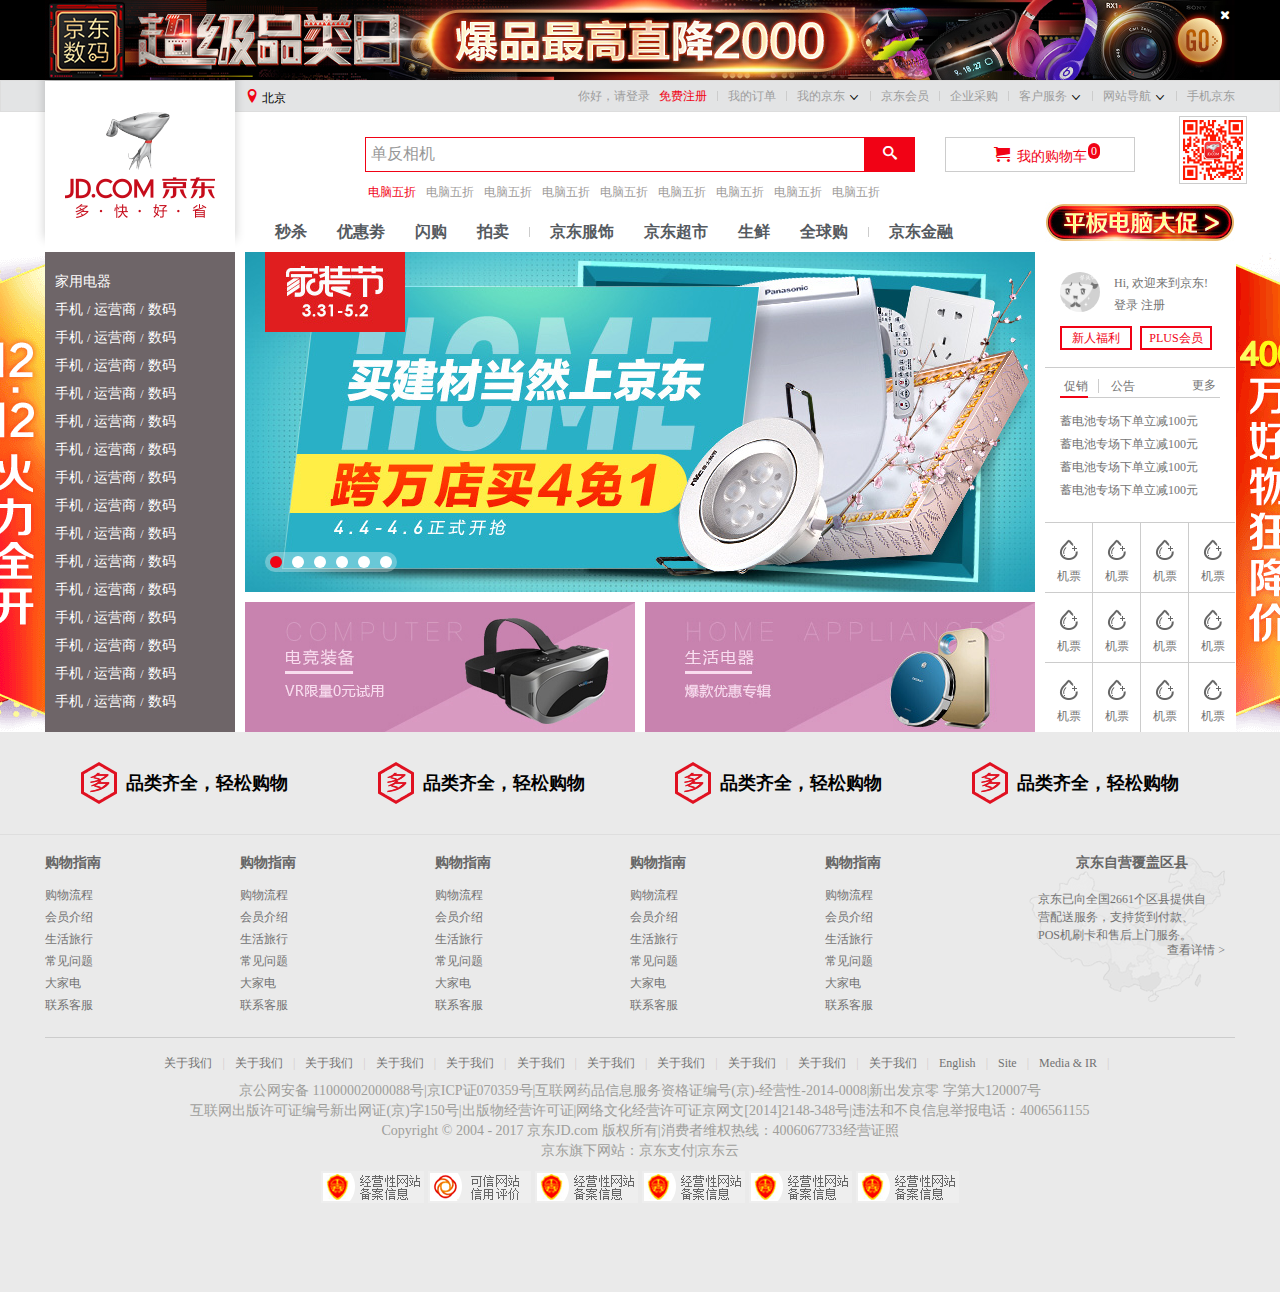
<file: jd/index.html>
<!DOCTYPE html>
<html lang="en">
<head>
	<meta charset="UTF-8">
	<title>京东(JD.COM)-正品低价、品质保障、配送及时、轻松购物！</title>
	<meta name="description" content="京东JD.COM-专业的综合网上购物商城,销售家电、数码通讯、电脑、家居百货、服装服饰、母婴、图书、食品等数万个品牌优质商品.便捷、诚信的服务，为您提供愉悦的网上购物体验!" />
	<meta name="Keywords" content="网上购物,网上商城,手机,笔记本,电脑,MP3,CD,VCD,DV,相机,数码,配件,手表,存储卡,京东" />
	<!-- 引入标题图标 -->
	<link rel="shortcut icon" href="favicon.ico"  type="image/x-icon"/>
	<!-- normalize 里面css 初始化 针对浏览器 -->
	<link rel="stylesheet" type="text/css" href="css/normalize.css">
	<!-- base 里面只写公共样式 头部和底部样式 -->
	<link rel="stylesheet" type="text/css" href="css/base.css">
	<!-- 首页css -->
	<link rel="stylesheet" type="text/css" href="css/index.css">
	<script src="js/jquery-1.12.1.js"></script>
	<script src="js/index.js"></script>
</head>
<body>
	<!-- 顶部广告栏 -->
	<div class="J_event">
		<a href="#" class="w">
			<i></i>
		</a>
	</div>
	<!-- 快捷导航栏 Start-->
	<div class="shortcut">
		<div class="w">
			<ul class="fl">
				<li>
					<i class="pos"></i>
					北京
				</li>
			</ul>
			<ul class="fr">
				<li>
					<a href="#">
						你好，请登录&nbsp;&nbsp;
					</a>
					<a href="#" class="style-red">
					 	免费注册
					</a>
				</li>
				<!-- 竖线 -->
				<li class="spacer"></li>
				<li>
					<a href="#">我的订单</a>
				</li>
				<li class="spacer"></li>
				<li class="dropdown">
					<a href="#">我的京东</a>
					<i></i>
				</li>
				<li class="spacer"></li>
				<li>
					<a href="#">京东会员</a>
				</li>
				<li class="spacer"></li>
				<li>
					<a href="#">企业采购</a>
				</li>
				<li class="spacer"></li>
				<li class="dropdown">
					<a href="#">客户服务</a>
					<i></i>
				</li>
				<li class="spacer"></li>
				<li class="dropdown">
					<a href="#">网站导航</a>
					<i></i>
				</li>
				<li class="spacer"></li>
				<li style="position: relative; z-index: 1">
					<a href="#">手机京东</a>
					<div class="erweima">
						<img src="images/mobile.png" alt="">
					</div>
				</li>
			</ul>
		</div>
	</div>
	<!-- 快捷导航栏 END-->
	<!-- header部分 Start-->
	<div class="header">
		<div class="w inner">
			<!-- logo 部分 -->
			<div class="logo">
				<h1>
					<a href="#" title="京东网">京东</a>
				</h1>
			</div>
			<!-- 搜索部分 -->
			<div class="search">
				<input type="text" name="" value="单反相机">
				<button type="">
					<i></i>
				</button>
			</div>
			<!-- 热词部分 -->
			<div class="hotwords">
				<a href="#" class="style-red">电脑五折</a>
				<a href="#">电脑五折</a>
				<a href="#">电脑五折</a>
				<a href="#">电脑五折</a>
				<a href="#">电脑五折</a>
				<a href="#">电脑五折</a>
				<a href="#">电脑五折</a>
				<a href="#">电脑五折</a>
				<a href="#">电脑五折</a>
			</div>
			<!-- 购物车部分 -->
			<div class="myCar">
				<i></i>
				<a href="#" title="">我的购物车</a>
				<em>0</em>
			</div>
			<!-- 导航栏信息 -->
			<div class="navitems">
				<ul>
					<li><a href="#">秒杀</a></li>
					<li><a href="#">优惠劵</a></li>
					<li><a href="#">闪购</a></li>
					<li><a href="#">拍卖</a></li>
				</ul>
				<div class="spacer"></div>
				<ul>
					<li><a href="#">京东服饰</a></li>
					<li><a href="#">京东超市</a></li>
					<li><a href="#">生鲜</a></li>
					<li><a href="#">全球购</a></li>
				</ul>
				<div class="spacer"></div>
				<ul>
					<li><a href="#">京东金融</a></li>
				</ul>
			</div>
			<!-- 电脑 -->
			<div class="computer">
				<a href="#">
					<img src="images/computer.jpg" height="40" width="190" alt="">
				</a>
			</div>
		</div>
	</div> 
	<!-- header部分 END-->
	
	<!-- main部分 Start -->
	<div class="jd">
		<div class="w jd-inner">
			<!-- 左侧导航栏 -->
			<div class="jd-clo1">
				<ul>
					<li>
						<a href="#">家用电器</a>
					</li>
					<li>
						<a href="#">手机</a>
						<span>/</span>
						<a href="#">运营商</a>
						<span>/</span>
						<a href="#">数码</a>
					</li>
					<li>
						<a href="#">手机</a>
						<span>/</span>
						<a href="#">运营商</a>
						<span>/</span>
						<a href="#">数码</a>
					</li>
					<li>
						<a href="#">手机</a>
						<span>/</span>
						<a href="#">运营商</a>
						<span>/</span>
						<a href="#">数码</a>
					</li>
					<li>
						<a href="#">手机</a>
						<span>/</span>
						<a href="#">运营商</a>
						<span>/</span>
						<a href="#">数码</a>
					</li>
					<li>
						<a href="#">手机</a>
						<span>/</span>
						<a href="#">运营商</a>
						<span>/</span>
						<a href="#">数码</a>
					</li>
					<li>
						<a href="#">手机</a>
						<span>/</span>
						<a href="#">运营商</a>
						<span>/</span>
						<a href="#">数码</a>
					</li>
					<li>
						<a href="#">手机</a>
						<span>/</span>
						<a href="#">运营商</a>
						<span>/</span>
						<a href="#">数码</a>
					</li>
					<li>
						<a href="#">手机</a>
						<span>/</span>
						<a href="#">运营商</a>
						<span>/</span>
						<a href="#">数码</a>
					</li>
					<li>
						<a href="#">手机</a>
						<span>/</span>
						<a href="#">运营商</a>
						<span>/</span>
						<a href="#">数码</a>
					</li>
					<li>
						<a href="#">手机</a>
						<span>/</span>
						<a href="#">运营商</a>
						<span>/</span>
						<a href="#">数码</a>
					</li>
					<li>
						<a href="#">手机</a>
						<span>/</span>
						<a href="#">运营商</a>
						<span>/</span>
						<a href="#">数码</a>
					</li>
					<li>
						<a href="#">手机</a>
						<span>/</span>
						<a href="#">运营商</a>
						<span>/</span>
						<a href="#">数码</a>
					</li>
					<li>
						<a href="#">手机</a>
						<span>/</span>
						<a href="#">运营商</a>
						<span>/</span>
						<a href="#">数码</a>
					</li>
					<li>
						<a href="#">手机</a>
						<span>/</span>
						<a href="#">运营商</a>
						<span>/</span>
						<a href="#">数码</a>
					</li>
					<li>
						<a href="#">手机</a>
						<span>/</span>
						<a href="#">运营商</a>
						<span>/</span>
						<a href="#">数码</a>
					</li>
				</ul>
			</div>
			<!-- 中间轮播图模块 start-->
			<div class="jd-clo2">
				<div class="jd-clo2-hd">
					<!-- 小箭头 -->
						<a href="javaScript: void(0);" class="arr-l"></a>
						<a href="javaScript: void(0);" class="arr-r"></a>
					<!-- 小圆点 -->
					<ol>
						<!--<li class="current"></li>
						<li></li>
						<li></li>
						<li></li>
						<li></li>
						<li></li>
						<li></li>
						<li></li>-->
					</ol>
					<ul>
						<li><a href="#"><img src="images/1.jpg"></a></li>
						<li><a href="#"><img src="images/2.jpg"></a></li>
						<li><a href="#"><img src="images/3.jpg"></a></li>
						<li><a href="#"><img src="images/4.jpg"></a></li>
						<li><a href="#"><img src="images/5.jpg"></a></li>
						<li><a href="#"><img src="images/6.jpg"></a></li>
					</ul>
				</div>
				
				<div class="jd-clo2-bd">
					<div class="firstPic">
    					<img src="images/pic1.jpg" >
    				</div>
    				<div>
    					<img src="images/pic2.jpg" >
    				</div>
				</div>
			</div>
			<!-- 中间轮播图模块 end-->
			<!-- 右侧功能模块 start -->
			<div class="jd-clo3">
				<!-- 用户模块 -->
				<div class="user">
					 <div class="user-info">
                        Hi, 欢迎来到京东!  <br />
                        <a href="#">登录</a> 
                        <a href="#">注册</a> 
                        <a href="#" class="info-img">
                            <img src="images/no_login.jpg">
                        </a>
                    </div>
                    <div class="user-profit">
                        <a href="#">新人福利</a>
                        <a href="#">PLUS会员</a>
                    </div>
				</div>
				<div class="news">
					 <div class="tab-hd">
                        <a href="javascript:;" class="cuxiao">促销</a>
                        <a href="javascript:;">公告</a>
                        <a href="#" class="more1">更多</a>
                        <div class="line"></div>
                    </div>
                    <div class="tab-bd">
                        <ul>
                            <li><a href="#">蓄电池专场下单立减100元</a></li>
                            <li><a href="#">蓄电池专场下单立减100元</a></li>
                            <li><a href="#">蓄电池专场下单立减100元</a></li>
                            <li><a href="#">蓄电池专场下单立减100元</a></li>
                        </ul>
                      <!--   <ul>
                            <li><a href="#">蓄电池专场下单立减100元</a></li>
                            <li><a href="#">蓄电池专场下单立减100元</a></li>
                            <li><a href="#">蓄电池专场下单立减100元</a></li>
                            <li><a href="#">蓄电池专场下单立减100元</a></li>
                        </ul> -->
                    </div>
				</div>
				<div class="jd-service">
					<ul>
                        <li>
                            <a href="#">
                                <i></i>
                                <p>机票</p>
                            </a>
                        </li>
                        <li>
                            <a href="#">
                                <i></i>
                                <p>机票</p>
                            </a>
                        </li>
                        <li>
                            <a href="#">
                                <i></i>
                                <p>机票</p>
                            </a>
                        </li>
                        <li>
                            <a href="#">
                                <i></i>
                                <p>机票</p>
                            </a>
                        </li>
                        <li>
                            <a href="#">
                                <i></i>
                                <p>机票</p>
                            </a>
                        </li>
                        <li>
                            <a href="#">
                                <i></i>
                                <p>机票</p>
                            </a>
                        </li>
                        <li>
                            <a href="#">
                                <i></i>
                                <p>机票</p>
                            </a>
                        </li>
                        <li>
                            <a href="#">
                                <i></i>
                                <p>机票</p>
                            </a>
                        </li>
                        <li>
                            <a href="#">
                                <i></i>
                                <p>机票</p>
                            </a>
                        </li>
                        <li>
                            <a href="#">
                                <i></i>
                                <p>机票</p>
                            </a>
                        </li>
                        <li>
                            <a href="#">
                                <i></i>
                                <p>机票</p>
                            </a>
                        </li>
                        <li>
                            <a href="#">
                                <i></i>
                                <p>机票</p>
                            </a>
                        </li>

                    </ul>
				</div>
			</div>
			<!-- 右侧功能模块 start -->
		</div>
		<!-- 通栏广告 -->
		<div class="ad">
			<a href="#"></a>
		</div>
	</div>
	<!-- main部分 End -->

	<!-- 页面底部分 Start-->
	<div class="footer">
		<!-- 服务模块 -->
		<div class="footer-service">
			<div class="footer-service-inner w">
				<ul class="clearfix">
					<li>
						<div class="service_unit">
							<h5>多</h5>
							<p>品类齐全，轻松购物</p>
						</div>
					</li>
					<li>
						<div class="service_unit">
							<h5>多</h5>
							<p>品类齐全，轻松购物</p>
						</div>
					</li>
					<li>
						<div class="service_unit">
							<h5>多</h5>
							<p>品类齐全，轻松购物</p>
						</div>
					</li>
					<li>
						<div class="service_unit">
							<h5>多</h5>
							<p>品类齐全，轻松购物</p>
						</div>
					</li>

				</ul>
			</div>
		</div>
		<!-- 帮助模块 -->
		<div class="help w clearfix">
			<dl>
				<dt>购物指南</dt>
     	  	 	<dd><a href="#">购物流程</a></dd>
     	  	 	<dd><a href="#">会员介绍</a></dd>
     	  	 	<dd><a href="#">生活旅行</a></dd>
     	  	 	<dd><a href="#">常见问题</a></dd>
     	  	 	<dd><a href="#">大家电</a></dd>
     	  	 	<dd><a href="#">联系客服</a></dd>
			</dl>
			<dl>
				<dt>购物指南</dt>
     	  	 	<dd><a href="#">购物流程</a></dd>
     	  	 	<dd><a href="#">会员介绍</a></dd>
     	  	 	<dd><a href="#">生活旅行</a></dd>
     	  	 	<dd><a href="#">常见问题</a></dd>
     	  	 	<dd><a href="#">大家电</a></dd>
     	  	 	<dd><a href="#">联系客服</a></dd>
			</dl>
			<dl>
				<dt>购物指南</dt>
     	  	 	<dd><a href="#">购物流程</a></dd>
     	  	 	<dd><a href="#">会员介绍</a></dd>
     	  	 	<dd><a href="#">生活旅行</a></dd>
     	  	 	<dd><a href="#">常见问题</a></dd>
     	  	 	<dd><a href="#">大家电</a></dd>
     	  	 	<dd><a href="#">联系客服</a></dd>
			</dl>
			<dl>
				<dt>购物指南</dt>
     	  	 	<dd><a href="#">购物流程</a></dd>
     	  	 	<dd><a href="#">会员介绍</a></dd>
     	  	 	<dd><a href="#">生活旅行</a></dd>
     	  	 	<dd><a href="#">常见问题</a></dd>
     	  	 	<dd><a href="#">大家电</a></dd>
     	  	 	<dd><a href="#">联系客服</a></dd>
			</dl>
			<dl>
				<dt>购物指南</dt>
     	  	 	<dd><a href="#">购物流程</a></dd>
     	  	 	<dd><a href="#">会员介绍</a></dd>
     	  	 	<dd><a href="#">生活旅行</a></dd>
     	  	 	<dd><a href="#">常见问题</a></dd>
     	  	 	<dd><a href="#">大家电</a></dd>
     	  	 	<dd><a href="#">联系客服</a></dd>
			</dl>
			<dl class="cover">
     	  	 	<dt>京东自营覆盖区县</dt>
     	  	 	<dd class="info">京东已向全国2661个区县提供自营配送服务，支持货到付款、POS机刷卡和售后上门服务。
     	  	 	</dd>
     	  	 	<dd class="more"><a href="#">查看详情 > </a></dd>	
     	  	 </dl>
		</div>	
		<!-- 版权模块 -->
		<div class="w copyright">			
			<div class="links">
				<a href="#">关于我们</a>
				<span>|</span>
				<a href="#">关于我们</a>
				<span>|</span>
				<a href="#">关于我们</a>
				<span>|</span>
				<a href="#">关于我们</a>
				<span>|</span>
				<a href="#">关于我们</a>
				<span>|</span>
				<a href="#">关于我们</a>
				<span>|</span>
				<a href="#">关于我们</a>
				<span>|</span>
				<a href="#">关于我们</a>
				<span>|</span>
				<a href="#">关于我们</a>
				<span>|</span>
				<a href="#">关于我们</a>
				<span>|</span>
				<a href="#">关于我们</a>
				<span>|</span>

				<a href="#">English</a>
				<span>|</span>
				<a href="#">Site</a>
				<span>|</span>
				<a href="#">Media & IR</a>
				<span>|</span>
			</div>

			<div class="c-info">
				<p>京公网安备 11000002000088号|京ICP证070359号|互联网药品信息服务资格证编号(京)-经营性-2014-0008|新出发京零 字第大120007号</p>
				<p>互联网出版许可证编号新出网证(京)字150号|出版物经营许可证|网络文化经营许可证京网文[2014]2148-348号|违法和不良信息举报电话：4006561155</p>
				<p>Copyright © 2004 - 2017  京东JD.com 版权所有|消费者维权热线：4006067733经营证照</p>
				<p>京东旗下网站：京东支付|京东云</p>
			</div>
			<div class="tupian">
				<a href="#"></a>
				<a href="#" class="kexin"></a>
				<a href="#"></a>
				<a href="#"></a>
				<a href="#"></a>
				<a href="#"></a>
			</div>
		</div>
	</div>	
	<!-- 页面底部分 END-->
</body>
</html>
</file>
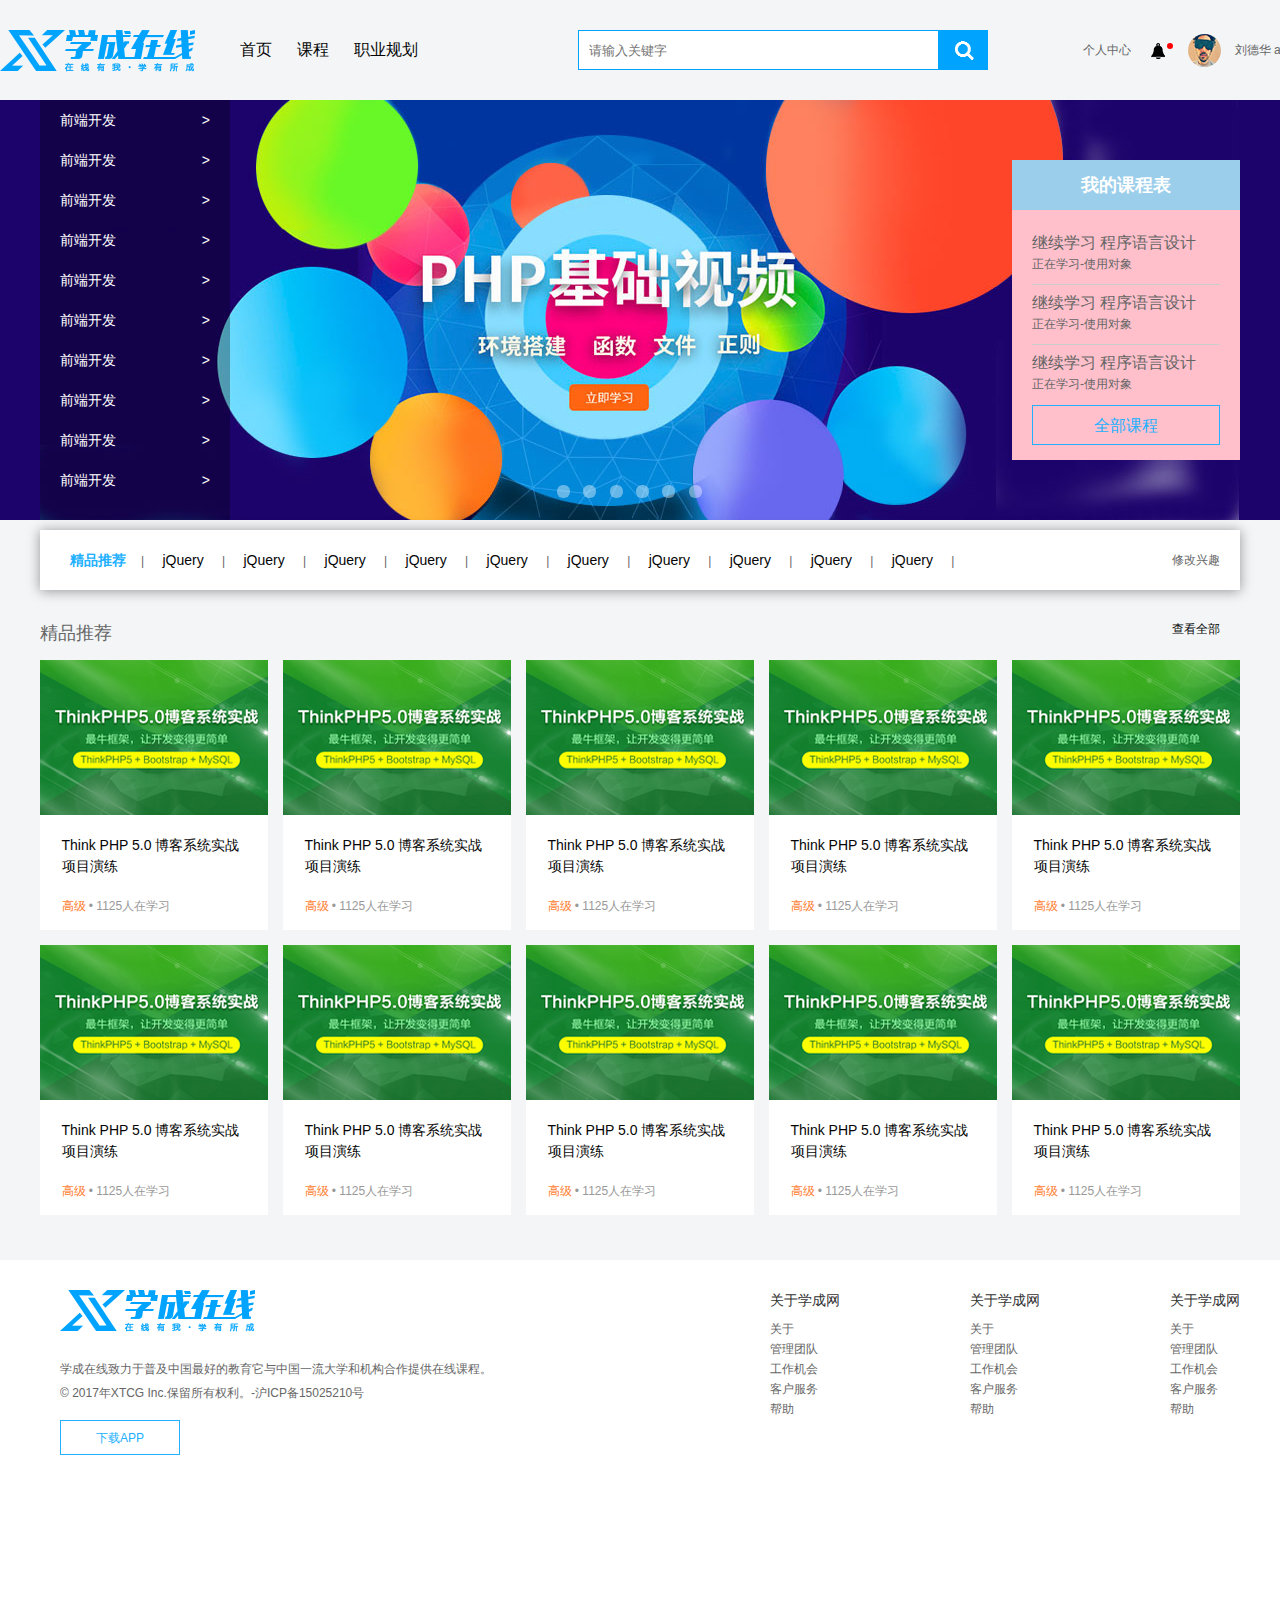
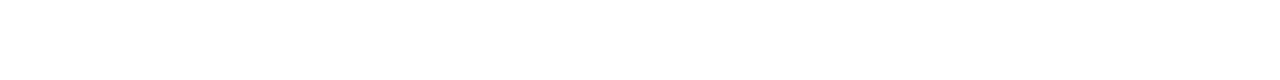
<file: xuechengjiaoyu/index.html>
<!DOCTYPE html>
<html lang="en">
<head>
	<meta charset="UTF-8">
	<title>学成在线教育平台-不是每个网站都叫学成在线</title>
	<!-- 初始化css -->
	<link rel="stylesheet" type="text/css" href="css/base.css">
	<!-- 首页css -->
	<link rel="stylesheet" type="text/css" href="css/index.css">
	<link rel="shortcut icon"  href="favicon.ico">
</head>
<body>
	<!-- header start -->
	<header>
		<!-- logo -->
		<div class="logo">
			<h1><a href="" title=""></a></h1>
		</div>
		<!-- nav部分 -->
		<nav>
			<ul>
				<li><a href="#">首页</a></li>
				<li><a href="#">课程</a></li>
				<li><a href="#">职业规划</a></li>
			</ul>
		</nav>
		<!-- search -->
		<div class="search">
			<input type="search" name="" id="" placeholder="请输入关键字"> <button></button>
		</div>
		<!-- 个人中心 -->
		<div class="personal">
			<dl>
				<dt>个人中心</dt>
				<dd>
					<s>
						<img src="images/ld.png" height="16" width="14" alt="">
					</s>
					<span>
						<img src="images/pic.png" height="33" width="33" alt="">
						刘德华 andy
					</span>
				</dd>
			</dl>
		</div>
	</header>
	<!-- header end -->
	<div class="banner">
		<div class="w inner">
			<ul>
				<li><a href="#"><img src="images/banner.jpg" ></a></li>
			</ul>
			<!-- 侧边栏 -->
			<div class="subnav">
				 <ul>
				 	<li><a href="#">前端开发  <span> > </span></a></li>
				 	<li><a href="#">前端开发  <span> > </span></a></li>
				 	<li><a href="#">前端开发  <span> > </span></a></li>
				 	<li><a href="#">前端开发  <span> > </span></a></li>
				 	<li><a href="#">前端开发  <span> > </span></a></li>
				 	<li><a href="#">前端开发  <span> > </span></a></li>
				 	<li><a href="#">前端开发  <span> > </span></a></li>
				 	<li><a href="#">前端开发  <span> > </span></a></li>
				 	<li><a href="#">前端开发  <span> > </span></a></li>
				 	<li><a href="#">前端开发  <span> > </span></a></li>
				 </ul>
			</div>
			<!-- 小圆点 -->
			<div class="circle">
				<i class="current"></i>
				<i></i>
				<i></i>
				<i></i>
				<i></i>
				<i></i>
			</div>
			<div class="timebook">
				<dl>
					<dt>我的课程表</dt>
					<dd>
						<ul>
							<li>
								<h5>继续学习 程序语言设计</h5>
								<p>正在学习-使用对象</p>
							</li>
							<li>
								<h5>继续学习 程序语言设计</h5>
								<p>正在学习-使用对象</p>
							</li>
							<li>
								<h5>继续学习 程序语言设计</h5>
								<p>正在学习-使用对象</p>
							</li>
						</ul>
						<a href="#" class="all">全部课程</a>
					</dd>
				</dl>
			</div>

		</div>
	</div>
	<!-- 精品推荐 -->
    <div class="recommend w">
    		<div class="rec-l">
    			<strong>精品推荐</strong>|
    			<a href="#">jQuery</a> | 
    			<a href="#">jQuery</a> | 
    			<a href="#">jQuery</a> | 
    			<a href="#">jQuery</a> | 
    			<a href="#">jQuery</a> | 
    			<a href="#">jQuery</a> | 
    			<a href="#">jQuery</a> | 
    			<a href="#">jQuery</a> | 
    			<a href="#">jQuery</a> | 
    			<a href="#">jQuery</a> | 
    		</div>
    		<em>修改兴趣</em>
    </div>
    <!-- 精品产品 -->
     <div class="products w">
     	 <div class="pro-hd">
     	 	 <h4>精品推荐</h4>
     	 	 <a href="#">查看全部</a>
     	 </div>
     	 <div class="pro-bd clearfix">
     	 	<ul>
     	 		<li>
     	 			<div class="pic">
     	 				<img src="images/pic1.png" >
     	 			</div>
     	 			<div class="pro-title">
     	 				Think PHP 5.0 博客系统实战项目演练  
     	 			</div>
     	 			<p>
     	 				<span>高级</span>  •  1125人在学习
     	 			</p>
     	 		</li>
     	 		<li>
     	 			<div class="pic">
     	 				<img src="images/pic1.png" >
     	 			</div>
     	 			<div class="pro-title">
     	 				Think PHP 5.0 博客系统实战项目演练  
     	 			</div>
     	 			<p>
     	 				<span>高级</span>  •  1125人在学习
     	 			</p>
     	 		</li>
     	 		<li>
     	 			<div class="pic">
     	 				<img src="images/pic1.png" >
     	 			</div>
     	 			<div class="pro-title">
     	 				Think PHP 5.0 博客系统实战项目演练  
     	 			</div>
     	 			<p>
     	 				<span>高级</span>  •  1125人在学习
     	 			</p>
     	 		</li>
     	 		<li>
     	 			<div class="pic">
     	 				<img src="images/pic1.png" >
     	 			</div>
     	 			<div class="pro-title">
     	 				Think PHP 5.0 博客系统实战项目演练  
     	 			</div>
     	 			<p>
     	 				<span>高级</span>  •  1125人在学习
     	 			</p>
     	 		</li>
     	 		<li>
     	 			<div class="pic">
     	 				<img src="images/pic1.png" >
     	 			</div>
     	 			<div class="pro-title">
     	 				Think PHP 5.0 博客系统实战项目演练  
     	 			</div>
     	 			<p>
     	 				<span>高级</span>  •  1125人在学习
     	 			</p>
     	 		</li>
     	 		<li>
     	 			<div class="pic">
     	 				<img src="images/pic1.png" >
     	 			</div>
     	 			<div class="pro-title">
     	 				Think PHP 5.0 博客系统实战项目演练  
     	 			</div>
     	 			<p>
     	 				<span>高级</span>  •  1125人在学习
     	 			</p>
     	 		</li>
     	 		<li>
     	 			<div class="pic">
     	 				<img src="images/pic1.png" >
     	 			</div>
     	 			<div class="pro-title">
     	 				Think PHP 5.0 博客系统实战项目演练  
     	 			</div>
     	 			<p>
     	 				<span>高级</span>  •  1125人在学习
     	 			</p>
     	 		</li>
     	 		<li>
     	 			<div class="pic">
     	 				<img src="images/pic1.png" >
     	 			</div>
     	 			<div class="pro-title">
     	 				Think PHP 5.0 博客系统实战项目演练  
     	 			</div>
     	 			<p>
     	 				<span>高级</span>  •  1125人在学习
     	 			</p>
     	 		</li>
     	 		<li>
     	 			<div class="pic">
     	 				<img src="images/pic1.png" >
     	 			</div>
     	 			<div class="pro-title">
     	 				Think PHP 5.0 博客系统实战项目演练  
     	 			</div>
     	 			<p>
     	 				<span>高级</span>  •  1125人在学习
     	 			</p>
     	 		</li>
     	 		<li>
     	 			<div class="pic">
     	 				<img src="images/pic1.png" >
     	 			</div>
     	 			<div class="pro-title">
     	 				Think PHP 5.0 博客系统实战项目演练  
     	 			</div>
     	 			<p>
     	 				<span>高级</span>  •  1125人在学习
     	 			</p>
     	 		</li>
     	 		
     	 	</ul>
     	 </div>
     </div>
     <!-- 页面底部 -->
     <footer>
     	 <div class="w">
     	 	<div class="footer-l">
     	 		<img src="images/logo.png" height="42" width="195" alt="">
     	 		<p>学成在线致力于普及中国最好的教育它与中国一流大学和机构合作提供在线课程。<br>
© 2017年XTCG Inc.保留所有权利。-沪ICP备15025210号</p>
     	 		<a href="#" id="">下载APP</a>
     	 	</div>
     	 	<div class="footer-r">
     	 		<dl>
     	 			<dt>关于学成网</dt>
     	 			<dd>关于</dd>
     	 			<dd>管理团队</dd>
     	 			<dd>工作机会</dd>
     	 			<dd>客户服务</dd>
     	 			<dd>帮助</dd>
     	 		</dl>
     	 		<dl>
     	 			<dt>关于学成网</dt>
     	 			<dd>关于</dd>
     	 			<dd>管理团队</dd>
     	 			<dd>工作机会</dd>
     	 			<dd>客户服务</dd>
     	 			<dd>帮助</dd>
     	 		</dl>
     	 		<dl>
     	 			<dt>关于学成网</dt>
     	 			<dd>关于</dd>
     	 			<dd>管理团队</dd>
     	 			<dd>工作机会</dd>
     	 			<dd>客户服务</dd>
     	 			<dd>帮助</dd>
     	 		</dl>
     	 	</div>
     	 </div>
     </footer>
</body>
</html>
</file>
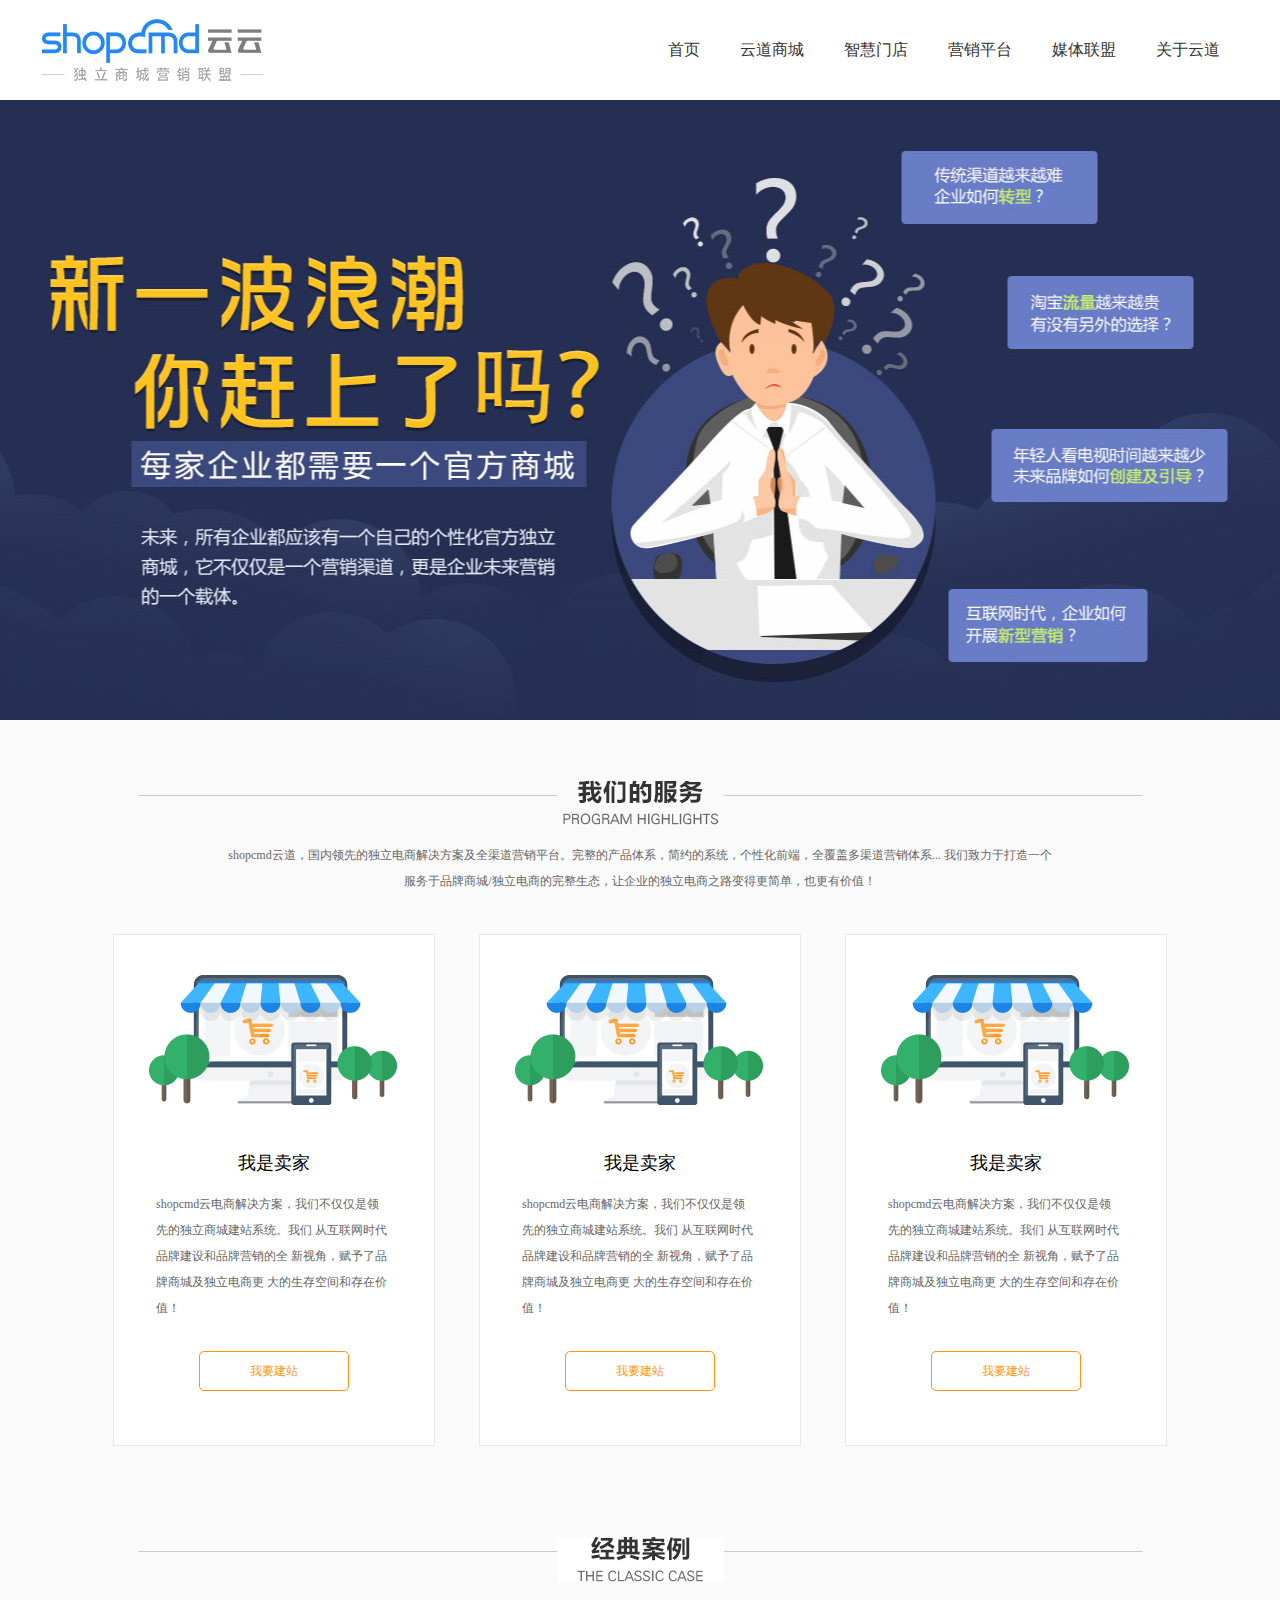
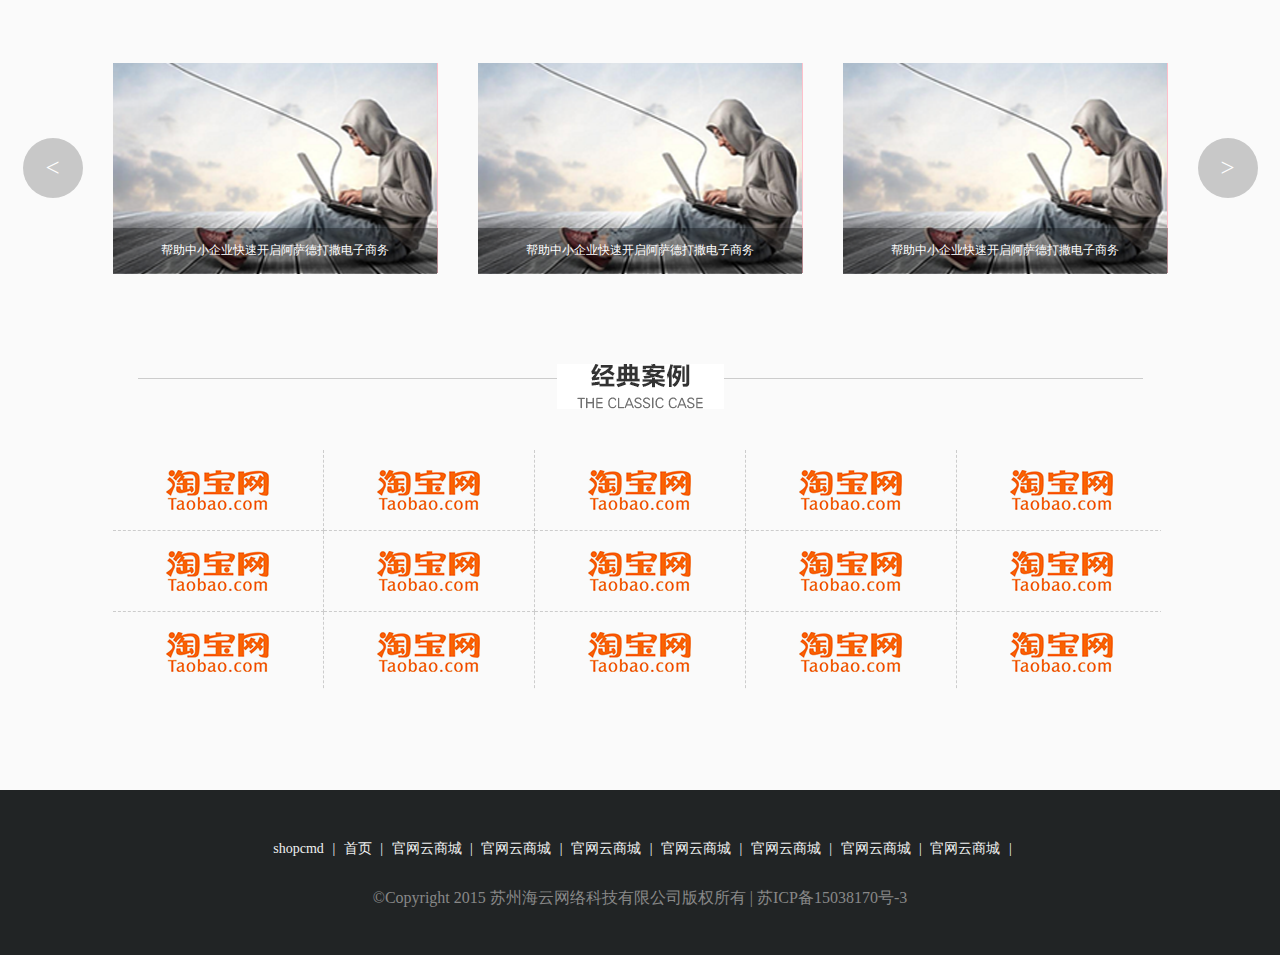
<file: yundao/index.html>
<!DOCTYPE html>
<html lang="en">
<head>
	<meta charset="UTF-8">
	<title>云道首页</title>
	<!-- 引入外面的css文件 -->
	<link rel="stylesheet" href="css/index.css" />
</head>
<body>
<!-- 顶部导航栏开始啦 -->
	<div class="header">
		<div class="inner">
			<div class="logo"> <!-- 放logo 左浮动 -->
				<a href="#"><img src="images/logo.png" /></a>
			</div>
			<div class="nav"> <!-- 导航栏  右浮动 -->
				<ul>
					<li><a href="#">首页</a></li>
					<li><a href="#">云道商城</a></li>
					<li><a href="#">智慧门店</a></li>
					<li><a href="#">营销平台</a></li>
					<li><a href="#">媒体联盟</a></li>
					<li><a href="#">关于云道</a></li>
				</ul>
			</div>
		</div>
	</div>
<!-- 顶部导航栏结束啦 -->

   <!-- banner star -->
   <div class="banner">
   
   </div>
   <!-- banner end -->

   <!-- 我们服务模块 start -->
   <div class="service">
   		<div class="service-hd">
   			<h3>
   				<img src="images/ser.png">
   			</h3>
   			<p>shopcmd云道，国内领先的独立电商解决方案及全渠道营销平台。完整的产品体系，简约的系统，个性化前端，全覆盖多渠道营销体系...
我们致力于打造一个服务于品牌商城/独立电商的完整生态，让企业的独立电商之路变得更简单，也更有价值！</p>
   		</div>

   		<div class="service-bd">
   			<ul>
   				<li>
   					<img src="images/icon1.png" >
   					<h3>我是卖家</h3>
   					<p>shopcmd云电商解决方案，我们不仅仅是领先的独立商城建站系统。我们
						从互联网时代品牌建设和品牌营销的全
						新视角，赋予了品牌商城及独立电商更
						大的生存空间和存在价值！
				    </p>
					<a href="#">我要建站</a>
   				</li>
    			<li class="yingxiao">
   					<img src="images/icon1.png" >
   					<h3>我是卖家</h3>
   					<p>shopcmd云电商解决方案，我们不仅仅是领先的独立商城建站系统。我们
						从互联网时代品牌建设和品牌营销的全
						新视角，赋予了品牌商城及独立电商更
						大的生存空间和存在价值！
				    </p>
					<a href="#">我要建站</a>
   				</li>
   				<li>
   					<img src="images/icon1.png" >
   					<h3>我是卖家</h3>
   					<p>shopcmd云电商解决方案，我们不仅仅是领先的独立商城建站系统。我们
						从互联网时代品牌建设和品牌营销的全
						新视角，赋予了品牌商城及独立电商更
						大的生存空间和存在价值！
				    </p>
					<a href="#">我要建站</a>
   				</li>
  				
   			</ul>
   		</div>
   		
   </div>
<!-- 我们服务模块 end -->
<!-- 经典案例开始 -->
   <div class="case">
	   	<div class="service-hd">
	   			<h3>
	   				<img src="images/case.png">
	   			</h3>
	   	</div>
	   	<div class="case-bd clearfix">

	   		<ul>
	   			<li>
	   				<img src="images/pro1.png" height="211" width="324" alt="">
	   				<div class="text">帮助中小企业快速开启阿萨德打撒电子商务</div>
	   				<div class="mask"></div>
	   			</li>
	   			<li class="case-bd-m">
	   				<img src="images/pro1.png" height="211" width="324" alt="">
	   				<div class="text">帮助中小企业快速开启阿萨德打撒电子商务</div>
	   				<div class="mask"></div>
	   			</li>
	   			<li>
	   				<img src="images/pro1.png" height="211" width="324" alt="">
	   				<div class="text">帮助中小企业快速开启阿萨德打撒电子商务</div>
	   				<div class="mask"></div>
	   			</li>
	   		</ul>
	   		<a href="#" class="left"><</a>
	   		<a href="#" class="right">></a>
	   	</div>
   </div>
 <!-- 经典案例结束 -->
 <!-- 合作媒体开始 -->
   <div class="case">
	   	<div class="service-hd">
	   			<h3>
	   				<img src="images/case.png">
	   			</h3>
	   	</div>
	   	<div class="media-bd clearfix">
	   		<ul class="clearfix">
	   			<li>
	   				<a href="#">
	   					<img src="images/tb.png" height="40" width="103" alt="">
	   				</a>
	   			</li>
	   			<li>
	   				<a href="#">
	   					<img src="images/tb.png" height="40" width="103" alt="">
	   				</a>
	   			</li>
	   			<li>
	   				<a href="#">
	   					<img src="images/tb.png" height="40" width="103" alt="">
	   				</a>
	   			</li>
	   			<li>
	   				<a href="#">
	   					<img src="images/tb.png" height="40" width="103" alt="">
	   				</a>
	   			</li>
	   			<li>
	   				<a href="#">
	   					<img src="images/tb.png" height="40" width="103" alt="">
	   				</a>
	   			</li>
	   			<li>
	   				<a href="#">
	   					<img src="images/tb.png" height="40" width="103" alt="">
	   				</a>
	   			</li>
	   			<li>
	   				<a href="#">
	   					<img src="images/tb.png" height="40" width="103" alt="">
	   				</a>
	   			</li>
	   			<li>
	   				<a href="#">
	   					<img src="images/tb.png" height="40" width="103" alt="">
	   				</a>
	   			</li>
	   			<li>
	   				<a href="#">
	   					<img src="images/tb.png" height="40" width="103" alt="">
	   				</a>
	   			</li>
	   			<li>
	   				<a href="#">
	   					<img src="images/tb.png" height="40" width="103" alt="">
	   				</a>
	   			</li>
	   			<li>
	   				<a href="#">
	   					<img src="images/tb.png" height="40" width="103" alt="">
	   				</a>
	   			</li>
	   			<li>
	   				<a href="#">
	   					<img src="images/tb.png" height="40" width="103" alt="">
	   				</a>
	   			</li>
	   			<li>
	   				<a href="#">
	   					<img src="images/tb.png" height="40" width="103" alt="">
	   				</a>
	   			</li>
	   			<li>
	   				<a href="#">
	   					<img src="images/tb.png" height="40" width="103" alt="">
	   				</a>
	   			</li>
	   			<li>
	   				<a href="#">
	   					<img src="images/tb.png" height="40" width="103" alt="">
	   				</a>
	   			</li>
	   			
	   		</ul>
	   	</div>
	   
   </div>
 <!-- 合作媒体结束 -->
<!-- 页面底部开始啦 -->
<div class="footer">
	<div class="subnav">

		<a href="#">shopcmd</a> |
		<a href="#">首页</a> |
		<a href="#">官网云商城</a> |
		<a href="#">官网云商城</a> |
		<a href="#">官网云商城</a> |
		<a href="#">官网云商城</a> |
		<a href="#">官网云商城</a> |
		<a href="#">官网云商城</a> |
		<a href="#">官网云商城</a> |	
	</div>
	<p>©Copyright 2015 苏州海云网络科技有限公司版权所有 | 苏ICP备15038170号-3</p>
</div>
</body>
</html>
</file>
<file: jd/css/base.css>
/* 公共样式 */
/* 字体图标声明 */
@font-face {
  font-family: 'icomoon';
  src:  url('../fonts/icomoon.eot?1x1j55');
  src:  url('../fonts/icomoon.eot?1x1j55#iefix') format('embedded-opentype'),
    url('../fonts/icomoon.ttf?1x1j55') format('truetype'),
    url('../fonts/icomoon.woff?1x1j55') format('woff'),
    url('../fonts/icomoon.svg?1x1j55#icomoon') format('svg');
  font-weight: normal;
  font-style: normal;
}

/* 版心 */
.w {
	width: 1190px;
	margin: 0 auto;
}
/* 左浮动 */
.fl {
	float: left;
}
/* 右浮动 */
.fr {
	float: right;
}
li {
	list-style: none
}
ul, h1, h5, p , dl , dt ,dd ,ol{
	margin: 0;
	padding: 0;
}
input, button {
	padding: 0;
	border: 0;
 }
i,em {
	font-style: normal;
}
a {
	text-decoration: none;
}
img {
	vertical-align: top;  /* 去除 图片低测缝隙  图片和文字的基线对齐 */
}
.style-red {
	/* 红色 */
	color: #f10215 !important; 
}

.clearfix:before,.clearfix:after { 
  content:"";
  display: table;  /* 这句话可以出发BFC BFC可以清除浮动,BFC我们后面讲 */
}
.clearfix:after {
 clear:both;
}
.clearfix {
  *zoom:1;
}
/* 顶部广告栏 Start */
.J_event {
	background-color: #000;
}
.J_event a {
	display: block;
	background: url('../images/header.jpg') no-repeat;
	height: 80px;
	position: relative;
}
.J_event a i {
	width: 20px;
	height: 20px;
	background: rgba(0, 0, 0,0.4);
	display: block;
	text-align: center;
	position: absolute;
	top: 5px;
	right: 0;
	font-family: "icomoon"; /* 声明所使用字体 */
	font-style: normal;
	line-height: 20px;
	color: #FFF;
}
/* 顶部广告栏 END */

/* 顶部快捷导航栏 Start*/
.shortcut {
	height: 30px;
	background-color: #E3E4E5;
	border: 1px solid #DDDDDD;
	font-size: 12px;
	line-height: 30px;
}
.shortcut a {
	color: #9D9D9D;
	font-size: 12px;
}
.pos {
	font-family: "icomoon";
	font-style: normal;
	font-size: 14px;
	color: #F10215; 
}
.shortcut .fl li {
	margin-left: 200px;
	height: 30px;
	overflow: hidden;
}
.shortcut .fr li {
	float: left;
}
/* 竖线 */
.spacer {
	width: 1px;
	height: 10px;
	background: #CCC;
	margin: 10px 10px 0;
}
.dropdown {
	padding-right: 15px;
	position: relative;
}
.dropdown i {
	font-family: "icomoon";
	font-style: normal;
	font-size: 16px;
	position: absolute;
	top: -2px;
	right: -2px;

}
.erweima {
	width: 60px;
	height: 60px;
	border: 1px solid #CCC;
	padding: 3px;
	position: absolute;
	top: 35px;
	left: -8px;
}

/* 顶部快捷导航栏 END*/
/* header 部分 Start */
.header {
	height: 140px;
}
.inner {
	height: 140px;
	position: relative;
}
.logo {
	width: 190px;
	height: 170px;
	position: absolute;
	top: -31px;
	left: 0;
	background-color: #fff;
	box-shadow: 0 -12px 10px 0 rgba(0, 0, 0, 0.2); 
	/* box-shadow:水平位置 垂直位置 模糊距离 阴影尺寸（影子大小） 阴影颜色  内/外阴影； */


}
.logo a {
	display: block;
	width: 190px;
	height: 170px;
	background: url('../images/logo.png') no-repeat;
	text-indent: -999999px; /* 首行缩进 */
	overflow: hidden;
}
.search {
	width: 550px;
	height: 35px;
	position: absolute;
	top: 25px;
	left: 320px;
}
.search input {
	width: 493px;
	height: 33px;
	border: 1px solid #F10215;
	outline: none; /* 取消边框 */
	color: #989898;
	padding-left: 5px;
	float: left;
}
.search button {
	width: 50px;
	height: 35px;
	background-color: #F10215;
	cursor: pointer; /* 鼠标变成小手 */
	outline: none;
}
.search i {
	font-family: "icomoon";
	font-size: 14px;
	color: #FFF;
}
/* 热点模块 */
.hotwords {
	position: absolute;
	top: 70px;
	left: 320px;
}
.hotwords a {
	color: #9E9B99;
	font-size: 12px;
	margin: 0 3px 0;
}
/* 购物车模块 */
.myCar {
	width: 188px;
	height: 33px;
	border: 1px solid #CCC;
	position: absolute;
	right: 100px;
	top: 25px;
	text-align: center;
	line-height: 33px
}
.myCar a {
	color: #f10215;
	font-size: 14px;
	
}
.myCar i {
	font-family: "icomoon";
	font-size: 16px;
	color: #f10215;
	margin-right: 3px; 
}
.myCar em {
	height: 16px;
	font-size: 12px;
	line-height: 16px;
	background: #f10215;
	border-radius: 10px;
	position: absolute;
	top: 5px;
	left: 142px;
	padding: 0 3px;
	color: #FFF;
}
/* 导航栏信息模块 */
.navitems {
	position: absolute;
	left: 200px;
	bottom: 0;
}
.navitems ul {
	float: left;
}
.navitems ul li {
	float: left;
	margin-left: 30px;
}
.navitems li a {
	height: 40px;
	font-size: 16px;
	line-height: 40px;
	display: block;
	font-weight: 700;
	color: #555A5F;
}
.navitems li a:hover {
	color: #f10215;
}
.navitems .spacer {
	float: left;
	margin-top: 15px;
	margin-left: 20px;
	margin-right: -10px;
}
/* 电脑模块 */
.computer {
	position: absolute;
	right: 0;
	bottom: 10px;
}
/* header 部分 END */

/*==== 页面底部Start ====*/
.footer {
	height: 560px;
	background: #EAEAEA;
}
.footer-service {
	border-bottom: 1px solid #DEDEDE;
}
.footer-service-inner {
	padding: 30px 0;
}
.footer-service-inner li,h5 {
	float: left;
}
.service_unit {
	width: 225px;
	height: 42px;
	margin: 0 auto;
	position: relative;
}
.footer-service-inner li {
	float: left;
	width: 297px;
	height: 42px;
}
.service_unit h5 {
	width: 36px;
	height: 42px;
	background-color: red;
	position: absolute;
	top: 0;
	left: 0;
	background: url(../images/ico_service.png) no-repeat;
	text-indent: -999px;
	overflow: hidden;
}
.service_unit p {
	line-height: 42px;
	margin-left: 45px;
	font-size: 18px;
	font-weight: 700;

}
.service_unit .kuai {
	background-position: 0 -44px;
}
.service_unit .hao {
	background-position: 0 -86px;
}
.service_unit .sheng {
	background-position: 0 -128px;
}

/* 帮助模块 */
.help {
	padding-top: 20px;
}
.help dl{
	float: left;
	width: 195px;
}
.help dt {
	font-size: 14px;
	font-weight: 700;
	color: #666;
	height: 30px;
}
.help dd {
	height: 22px;
}
.help dd a{
	color: #727272;
	font-size: 12px;
}
.help dd a:hover {
	color: #f10215;
}
.help .cover {
	float: right;
	width: 207px;
	height: 150px;
	background: url(../images/ico_footer.png) no-repeat;
}
.cover dt {
	text-align: center;
}
.help .info {
	width: 175px;
	height: 50px;
	font-size: 12px;
	margin-top: 5px;
	margin-left: 10px;
	line-height: 18px;
	color: #727272;
}
.more {
	text-align: right;
	padding-right: 10px;
}
/* 版权模块 */
.copyright {
	border-top: 1px solid #ccc;
	padding-top: 15px;
	margin-top: 20px;
}
.links {
	text-align: center;
}

.links a {
	color: #727272;
	font-size: 12px;
}
.links span {
	font-size: 12px;
	color: #D4CDCD;
	margin: 0 6px;
}
.c-info {
	font-size: 14px;
	color: #9E9E9B;
	text-align: center;
	line-height: 20px;
	margin-top: 10px;
}

.tupian {
	text-align: center;
	margin-top: 10px;
}
.tupian a{
	width: 103px;
	height: 32px;
	display: inline-block;
	background: url(../images/ico_footer.png) no-repeat 0 -151px;
}
.tupian .kexin {
	background-position: -104px -151px;
}
</file>
<file: jd/css/index.css>
/* 京东首页css */
/* ==========主体部分========= */
.jd { 
	position: relative;
}
.jd-inner {
	height: 480px;
	/* background-color: skyblue; */
	position: relative;  /* 只有定位的盒子才有 z-index */
	z-index: 999;
}
/* 通栏广告 */
.ad {
	height: 480px;
	background: url('../images/bg.png') no-repeat top center;
	position: absolute;  /* 行内块转换 */
	top: 0;
	left: 0;
	width: 100%;  /* 强制显示宽度 */

}
.ad a {
	display: block;
	height: 100%;
}
/* 左侧导航栏 */
.jd-clo1 {
	width: 190px;
	height: 465px;
	background-color: #6E6568;
	float: left;
	padding-top: 15px;
}
.jd-clo1 li {
	padding-left: 10px;
	height: 28px;
	line-height: 28px;
}
.jd-clo1 li:hover {
	background-color: #999395;
}
.jd-clo1 li a {
	color: #fff;
	font-size: 14px;
}
.jd-clo1 li span {
	color: #fff;
	font-size: 12px;
}
/* 轮播图模块 */
.jd-clo2{
	width: 790px;
	height: 480px;
	float: left;
	margin-left: 10px;
	/* background-color: green; */
}
.jd-clo2-hd {
	width: 790px;
	height: 340px;
	margin-bottom: 10px;
	position: relative;
}

.jd-clo2-hd ul li {
	position: absolute;
	display: none;
}

.jd-clo2-hd ul li:first-child {
	display: block;
}

.jd-clo2-bd div {
	width: 390px;
	height: 130px;
	float: left;
}
.jd-clo2-bd div img {
	width: 100%;
}



.firstPic {
	margin-right: 10px;
}
.arr-l, .arr-r {
	position: absolute;
	top: 50%;
	margin-top: -30px;
	width: 30px;
	height: 60px;
	background: rgba(0, 0, 0, 0.3);
	font-family: "icomoon";
	color: #fff;
	text-align: center;
	line-height: 60px;
	font-size: 25px;
	z-index: 1;
	display: none;
}
.arr-l {
	left: 0;
}
.arr-r {
	right: 0;
}
.jd-clo2-hd ol {
	position: absolute;
	bottom: 20px;
	left: 20px;
	height: 20px;
	background: rgba(255, 255,255, 0.3);
	border-radius: 10px;
	z-index: 1000;
}
.jd-clo2-hd ol  li {
	width: 12px;
	height: 12px;
	background-color: #fff;
	border-radius: 50%;
	float: left;
	margin: 4px 5px;
	cursor: pointer;
}
.jd-clo2-hd .current {
	background-color: #f10215;
}

/* 功能模块 */
.jd-clo3 {
	width: 190px;
	height: 480px;
	float: right;
}
.jd-clo3 a {
	font-size: 12px;
	color: #747474;
}
.user {
	height: 95px;
	/* background-color: pink; */
	padding: 20px 15px 0;
}
.user-info {
	height: 40px;
	padding-left: 54px;
	font-size: 12px;
	color: #747474;
	line-height: 22px;
	position: relative;
}
.user-info a  {
	font-size: 12px;
	color: #747474;
}
.user-info a:hover  {
	
	color: #f10215;
}
.info-img {
	width: 40px;
	height: 40px;
	position: absolute;
	top: 0;
	left: 0;
	border-radius: 50%;
	overflow: hidden;

}
.info-img  img {
	width: 100%;
	height: auto; /* 自动 跟随者宽度 一起缩放 */
}
.user-profit {
	margin-top: 14px;
}
.user-profit a {
   width: 68px;
   height: 20px;
   border: 2px solid #f10215;
   display: inline-block;
   font-size: 12px;
   color: #f10215;
   text-align: center;
   line-height: 20px;
   margin-right: 4px;
}
.user-profit a:hover {
	background-color: #f10215;
	color: #fff;
}
.news {
	height: 149px;
	border-top: 1px solid #ccc;
	/* background: green; */
	border-bottom: 1px solid #ccc;
	padding: 5px 15px 0;
}
.tab-hd {
	border-bottom: 1px solid #ccc;
	padding: 3px 0;
	position: relative;
}
.tab-hd a {
	
	margin: 0 4px;
}
.cuxiao {
	border-right: 1px solid #ccc;
	padding-right: 10px;
}
.news .more1 {
	position: absolute;
	top: 6px;
	right: 0;

}
.line {
	width: 28px;
	height: 2px;
	background-color: #f10215;
	position: absolute;
	bottom: -1px;
	left: 0;
}
.tab-bd {
	margin-top: 10px;
}
.tab-bd li {
	height: 23px;
	line-height: 23px;
}
.jd-service  {
	height: 209px;
	/* background-color: skyblue; */
	width: 190px;
	overflow: hidden;
}
.jd-service  ul {
	width: 195px;
}
.jd-service li {
	width: 47px;
	height: 69px;
	/* background-color: purple; */
	float: left;
	border-right: 1px solid #ccc;
	border-bottom: 1px solid #ccc;
}
.jd-service li a {
	width: 100%;
	height: 100%;  /* 根据父亲 */
	/* height: auto; 针对于自己的高度和宽度 */
	display: block;
}
.jd-service  i {
	display: block;
	width: 24px;
	height: 24px;
	margin: 15px auto 8px;
	background: url(../images/sprite_fs@1x.png) no-repeat;
}
.jd-service  p {
	text-align: center;
}
</file>
<file: xuechengjiaoyu/css/base.css>
/*
* @Author: andy
* @Date:   2017-12-18 09:34:47
* @Last Modified by:   andy
* @Last Modified time: 2017-12-18 09:34:47
*/
*{
	margin:0;
	padding:0;
	box-sizing: border-box;   /*  css3 盒子模型 */
}
em,i{
	font-style:normal;
}
li{
	list-style:none;
}
img{
	border:0;
	vertical-align:middle;
}
button{
	cursor:pointer;
}
a{
	color:#050505;
	text-decoration:none;
}
a:hover{
	color:#c81623;
}
button,input{
	font-family:Microsoft YaHei,tahoma,arial,Hiragino Sans GB,\\5b8b\4f53,sans-serif;
}
body{
	-webkit-font-smoothing:antialiased;
	background-color:#fff;
	font:12px/1.5 Microsoft YaHei,tahoma,arial,Hiragino Sans GB,\\5b8b\4f53,sans-serif;
	color:#666;
}
.hide,.none{
	display:none;
}
.clearfix:after{
	visibility:hidden;
	clear:both;
	display:block;
	content:".";
	height:0;
}.clearfix{
	*zoom:1;
}
/* 版心 */
.w {
	width: 1200px;
	margin: auto;
}
body {
	background-color: #f3f5f7;

}
</file>
<file: xuechengjiaoyu/css/index.css>
/* ======header====== */
header {
	width: 1300px;
	height: 100px;
	/* background-color: pink; */
	margin: 0 auto;
	padding-top: 30px;
}
/* logo */
.logo {
	width: 195px;
	height: 42px;
	/* background-color: purple; */
	float: left;
}
.logo a {
  display: block;
  width: 195px;
  height: 42px;
  background: url(../images/logo.png) no-repeat;
  text-indent: -990px;/*   隐藏链接里面的文字 */
  overflow: hidden;  /* 这句话加上想必也是极好的 */
}
nav {
	float: left;
	margin-left: 20px;
}
nav li {
	font-size: 16px;
	float: left;
	height: 40px;
	line-height: 40px;
	margin-left: 25px;
}
nav li a:hover {
	border-bottom: 2px solid #00a4ff;
}
.search {
	width: 410px;
	height: 40px;
	background-color: purple;
	float: left;
	margin-left: 160px;
}
.search input {
	width: 361px;
	height: 40px;
	border: 1px solid #00a4ff;
	outline: none;  /* 轮廓线 */
	padding-left: 10px;
	float: left;
}
.search button {
	width: 49px;
	height: 40px;
	border: 0;
	outline: none;
	float: left;
	background: url(../images/fa-search.png) no-repeat;
}
.search {
	width: 410px;
	height: 40px;
	background-color: purple;
	float: left;
	margin-left: 160px;
}
.search input {
	width: 361px;
	height: 40px;
	border: 1px solid #00a4ff;
	outline: none;  /* 轮廓线 */
	padding-left: 10px;
	float: left;
}
.search button {
	width: 49px;
	height: 40px;
	border: 0;
	outline: none;
	float: left;
	background: url(../images/fa-search.png) no-repeat;
}
.personal {
	float: right;
	height: 40px;
	line-height: 40px;
}
.personal dt, .personal dd {
	float: left;
}
.personal s {
	position: relative;
	/* padding: 20px; */
	padding: 0 20px;
	text-decoration: none;
}
.personal s::before {
	content: "";
	display: block;  /* 因为伪元素默认的是行内元素 */
	width: 6px;
	height: 6px;
	background-color: red;
	border-radius: 50%;
	position: absolute;
	right: 15px;
	top: 0;
}
.personal span img {
	border-radius: 50%;
	margin-right: 10px;
	transition: all 0.6s;
}
.personal span img:hover {
	transform: rotate(-360deg);
}
/* ==== banner ==== */
.banner {
	height: 420px;
	background-color: #1c036c;
}
.inner {
	height: 420px;
	position: relative;
}
/* 左侧导航栏 */
.subnav {
	position: absolute;
	left: 0;
	top: 0;
	width: 190px;
	height: 100%;
	background: rgba(0, 0, 0, 0.3);
}
.subnav li {
	padding-left:20px;
	position: relative;
	height: 40px;
	line-height: 40px;
}
.subnav a {
	font-size: 14px;
	color: #fff;
	display: block;

}
.subnav a:hover {
	color: #00b4ff;
}
.subnav span {
	position: absolute;
	right: 20px;
	top: 0;
}
.circle {
	width: 176px;
	height: 20px;
	/* background-color: #fff; */
	position: absolute;
	left: 50%;
	/* margin-left: -88px;  == 下面 */
	transform: translate(-50%);

	bottom: 15px;
}
.circle i {
	display: inline-block;
	width: 13px;
	height: 13px;
	background: rgba(255, 255, 255, 0.4);
	margin: 0 5px;
	border-radius: 6px;
	cursor: pointer;
	transition: all 0.4s;
}
.circle i:hover {
	width: 20px;
	background-color: #fff;
}
.timebook {
	width: 228px;
	height: 300px;
	position: absolute;
	right: 0;
	top: 50%;
	/* transform: translate(0, -50%); */
	transform: translateY(-50%);
	/* 但是y 要大写才可以 */
	background-color: pink;
}
.timebook dt {
	height: 50px;
	background-color: #9bceea;
	font-weight: 700;
	color: #fff;
	line-height: 50px;
	font-size: 18px;
	text-align: center;
}
.timebook dd {
	padding: 15px 20px 0;
}
.timebook dd li {
	height: 60px;
	border-bottom: 1px solid #ccc;
	/* background-color: pink; */
	padding-top: 6px;
}
.timebook dd li:last-child {
	border: 0;
}
.timebook  h5 {
	font-size: 16px;
	font-weight: normal;
}
.all {
	height: 40px;
	border: 1px solid #22b0ff;
	color: #22b0ff;
	display: block;
	text-align: center;
	line-height: 40px;
	font-size: 16px;
}
.all:hover{
	background-color: #22b0ff;
	color:#fff;
}
.recommend {
	margin-top: 10px;
	background-color: #fff;
	height: 60px;
	line-height: 60px;
	position: relative;
	box-shadow: 0px 1px 12px rgba(0, 0, 0, .4);
}
.rec-l {
	padding-left: 30px;
}
.rec-l strong {
	color: #22b0ff;
	font-size: 14px;
	margin-right: 15px;
}

.rec-l a {
	margin: 0 15px;
	font-size: 14px;
}

.recommend em {
	position: absolute;
	right: 20px;
	bottom: 0;
}
.products {
	margin-top: 30px;
}
.pro-hd {
	height: 40px;
	position: relative;
}
.pro-hd h4 {
	font-weight: normal;
	font-size: 18px;
}
.pro-hd a {
	position: absolute;
	top: 0;
	right: 20px;
}
.pro-bd li {
	width: 228px;
	height: 270px;
	overflow: hidden;
	background-color: #fff;
	float: left;
	margin-right: 15px;
	margin-bottom: 15px;
	transition: all 0.4s;
}
.pro-bd li:hover {
	box-shadow: 2px 2px 10px rgba(0, 0, 0, .3);
	transform: translateY(-10px);
}
.pro-bd li:nth-child(5n) {
	margin-right: 0;
}
.pic img {
	transition: all 0.4s;
}
.pic img:hover {
	margin-left: -5px;
}
.pro-title {
	width: 185px;
	margin: 20px auto;
	font-size: 14px;
	color: #050505;
}
.pro-bd p {
	width: 185px;
	margin: 20px auto;
	color: #999;
}
.pro-bd p span {
	color: #ff7c2d;
}
footer {
	height: 420px;
	background-color: #FFF;
	margin-top: 30px;
	padding-top: 30px;
}
.footer-l {
	margin-left: 20px;
	float: left;
}
.footer-l p {
	margin: 25px 0 15px 0;
	line-height: 24px;
}
.footer-l a {
	width: 120px;
	height: 35px;
	display: block;
	border: 1px solid #22b0ff;
	text-align: center;
	line-height: 35px;
	color: #22b0ff;
}
.footer-r {
	float: right;
}
.footer-r dl {
	float: left;
	margin-left: 130px;
}
.footer-r dl dt {
	font-size: 14px;
	color: #333;
	height: 30px;
}
.footer-r dd {
	height: 20px;
}
</file>
<file: yundao/css/index.css>
/*
* @Author: andy
* @Date:   2017-12-09 15:05:46
* @Last Modified by:   andy
* @Last Modified time: 2017-12-09 15:05:46
*/
/* 先删除默认的内外边距 */
* {
	margin: 0;
	padding: 0;
}
body {
	background-color: #fafafa;
}
li {
	list-style: none; /*  取消li 的小点 */
}

 .clearfix:after {  content: ""; display: block; height: 0; clear: both; visibility: hidden;  }   

 .clearfix {*zoom: 1;}   /* IE6、7 专有 */
/* 顶部导航栏开始啦 */
.header {
	height: 100px;
	background-color: #fff;
}
.inner {
	width: 1200px;
	height: 100px;
	/* background-color: pink; */
	margin: 0 auto;
	line-height: 100px;
}
.logo {
	float: left;
}
.nav {
	float: right;
}
.nav ul {
	overflow: hidden;
}
.nav li  {
	float: left;
	margin: 0 20px;
}
.nav li a {
	color: #333;
	text-decoration: none;
}
.nav li a:hover {
	color: #2288f6;
}

/* banner STAR */
.banner {
	height: 620px;
	background: url(../images/banner.jpg) no-repeat top center;
}
/* banner end */

.service{
	/* margin-top: 75px; */
	width: 1055px;
	/* background-color: pink; */
	margin: 75px auto 0;
}
.service-hd {
	border-top: 1px solid #ccc;
	margin: 0 25px;
}
.service-hd h3 {
	width: 167px;
	height: 46px;
	margin: -15px auto 0;
	
}
.service-hd p {
	font-size: 12px;
	color: #666;
	line-height: 26px;
	text-align: center;
	width: 830px;
	margin: 15px  auto 0;


}
.service-bd {
	margin-top: 40px;
	overflow: hidden;
}
.service-bd li {
	width: 320px;
	height: 510px;
	background-color: #fff;
	float: left;
	border: 1px solid #e7e8e9;
}
.service-bd img {
	margin: 40px 35px;
	width: 248px;
	height: 132px;
}
.service-bd h3 {
	text-align: center;
	font-size: 18px;
	font-weight: normal;
	height: 40px;
}
.service-bd p {
	font-size: 12px;
	color: #666;
	width: 235px;
	margin: 0 auto;
	line-height: 26px;
}
.service-bd a {
	display: block;
	width: 148px;
	height: 38px;
	border: 1px solid #ff9412;
	margin: 30px auto 0;
	text-align: center;
	line-height: 38px;
	color: #ff9412;
	font-size: 12px;
	text-decoration: none;
	border-radius: 5px;
}

.service-bd a:hover {
	color: #fff;
	background-color: #ff9412;	
}
.yingxiao {
	margin: 0 44px;
}
/* 经典案例开始 */
.case {
	width: 1055px;
	margin: 105px auto 0;
}
.case-bd {
	margin-top: 80px;
	position: relative;
	/* overflow: hidden; */
}
.case-bd li {
	width: 325px;
	height: 210px;
	background-color: pink;
	float: left;
	position: relative;
}
.case-bd-m {
	margin: 0 40px;
}
.text {
	height: 45px;
	width: 100%;
	position: absolute;
	left: 0;
	bottom: 0;
	background: rgba(0,0,0,.3);
	text-align: center;
	line-height: 45px;
	color: #fff;
	font-size: 12px;
}
.mask {
	width: 100%;
	height: 100%;
	background: rgba(0,0,0,.5) url(../images/fdj.png) center no-repeat;
	position: absolute;
	top: 0;
	left: 0;
	display: none;
}
.case-bd li:hover .mask {
	display: block;
}
.left, .right {
	width: 60px;
	height: 60px;
	background: rgba(0,0,0,.2);
	position: absolute;
	top: 50%;
	margin-top: -30px;
	text-align: center;
	line-height: 60px;
	color: #fff;
	text-decoration: none;
	font-size: 25px;
	border-radius: 50%;
}
.left {
	left: -90px;
}
.right {
	right: -90px;
}
.case-bd a:hover {
	background: rgba(0,0,0,.4);
}
.media-bd {
	width: 1048px;
	height: 240px;
	overflow: hidden;
	margin-top: 40px;
}
.media-bd ul {
	width: 1060px;
}
.media-bd li {
	width: 210px;
	height: 60px;
	float: left;
	border-right: 1px dashed #ccc;
	border-bottom: 1px dashed #ccc;
	text-align: center;
	padding-top: 20px;
}
.footer {
	height: 165px;
	background-color: #212425;
	overflow: hidden;
	margin-top: 100px;
	
}
.subnav {
	text-align: center;
	margin-top: 50px;
	color: #f0f1f1;
	font-size: 14px;
}
.subnav a {
	color: #f0f1f1;
	text-decoration: none;
	padding: 0 5px;
	font-size: 14px;
}
.subnav a:hover {
	color: #2288f6;
	text-decoration: underline;
}
.footer p {
	text-align: center;
	color: #888888;
	margin-top: 30px;
}
</file>
